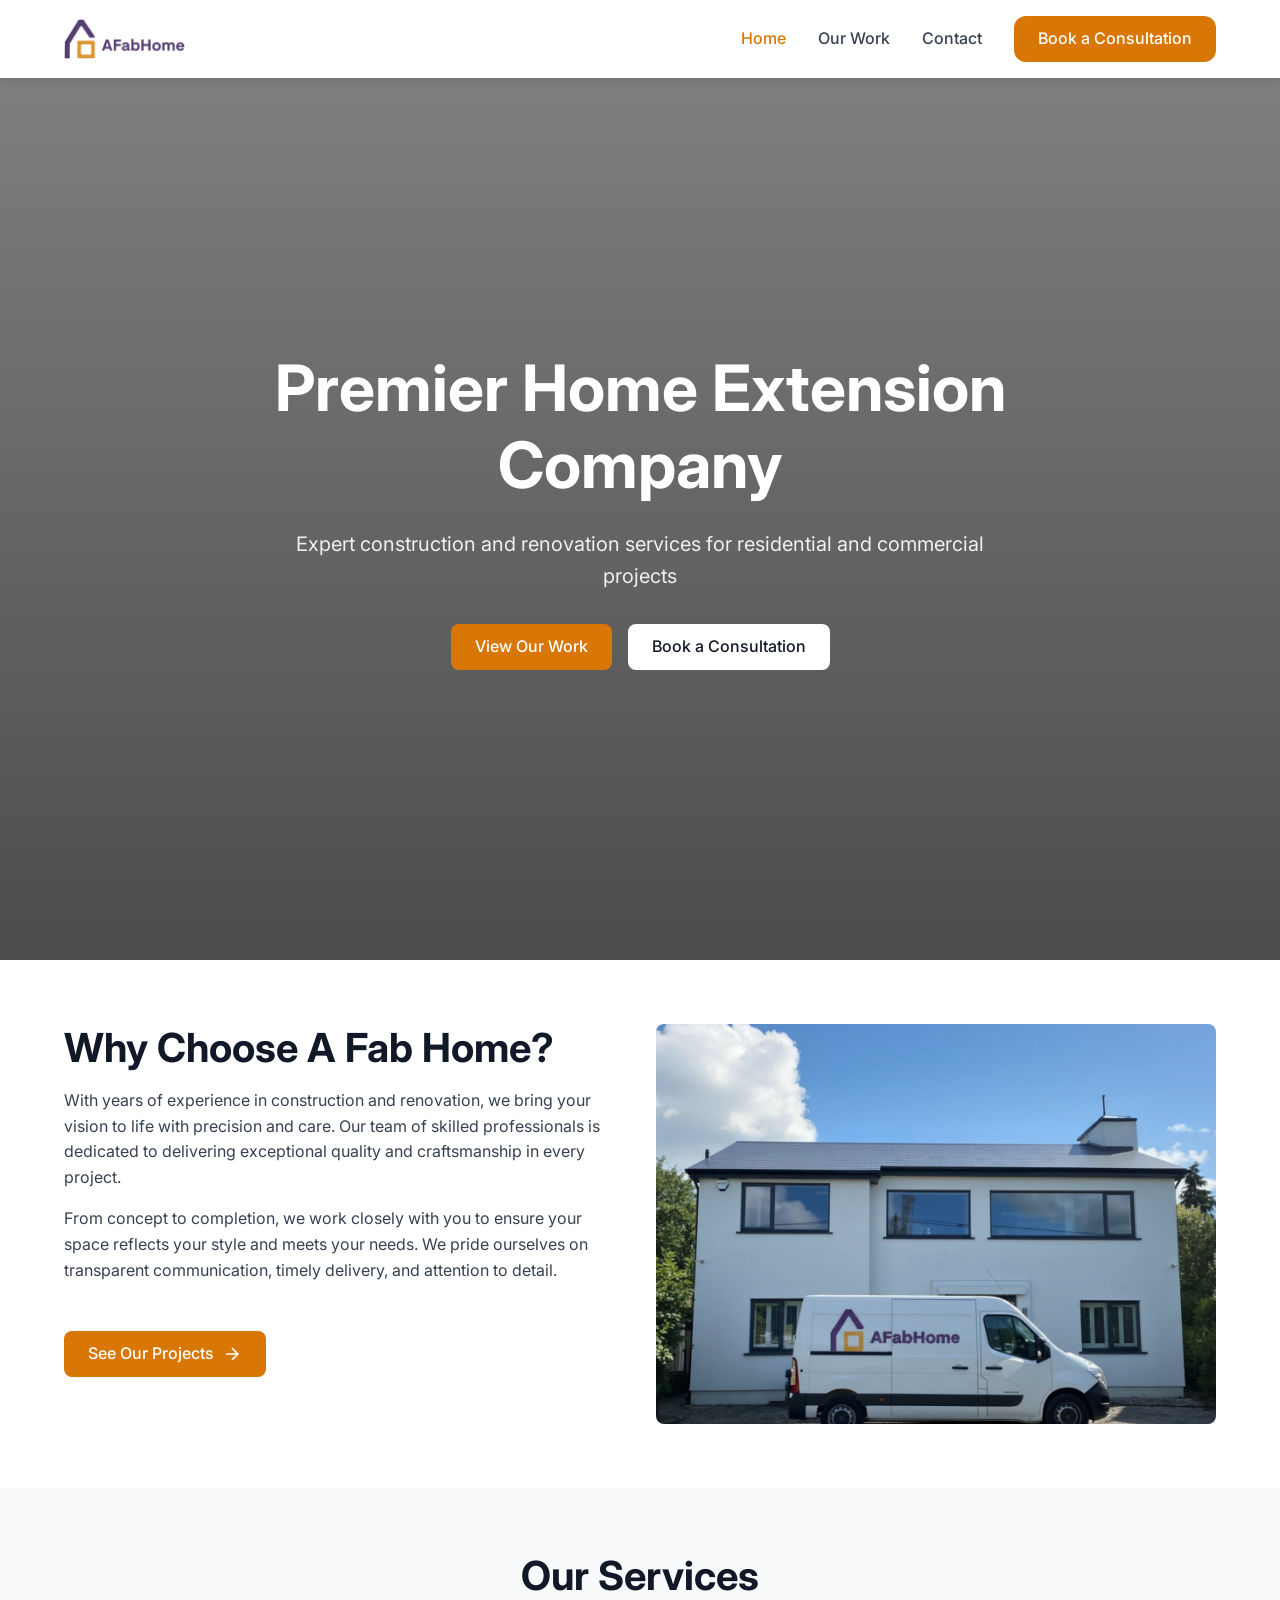
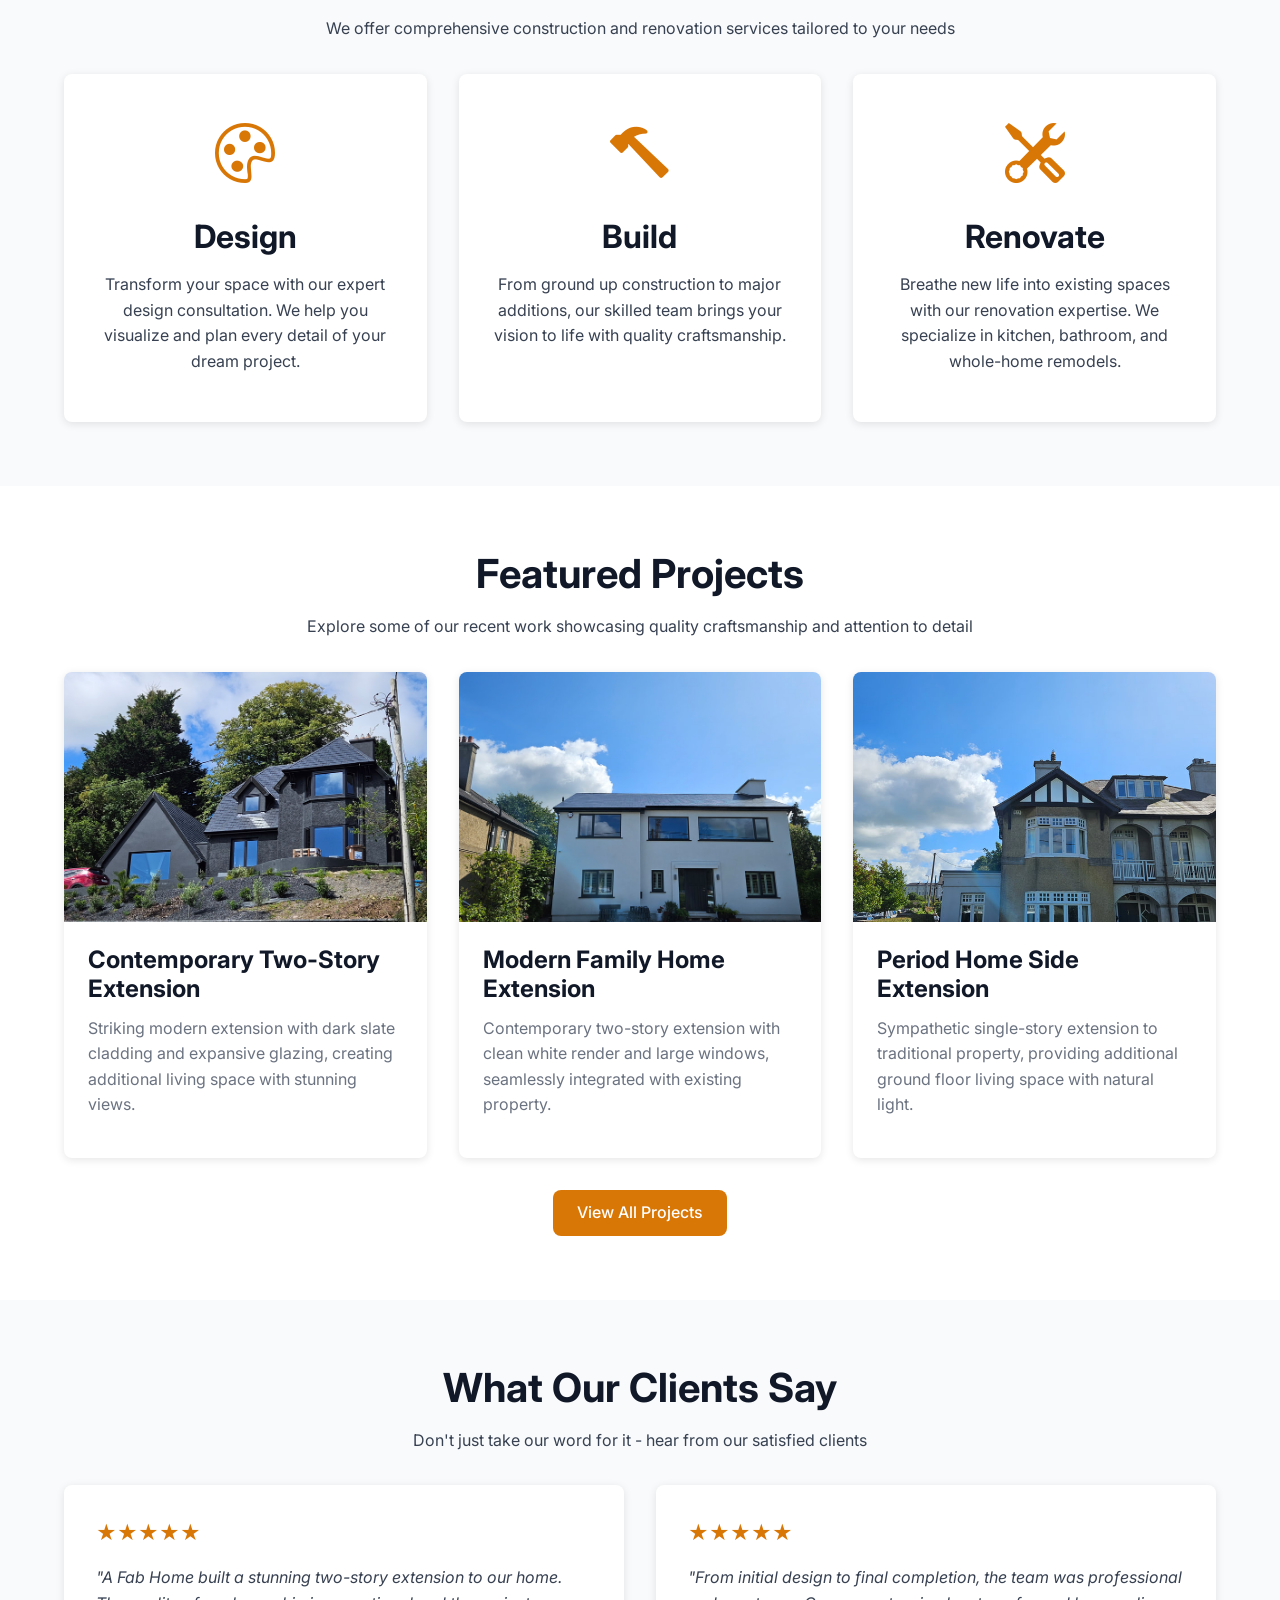
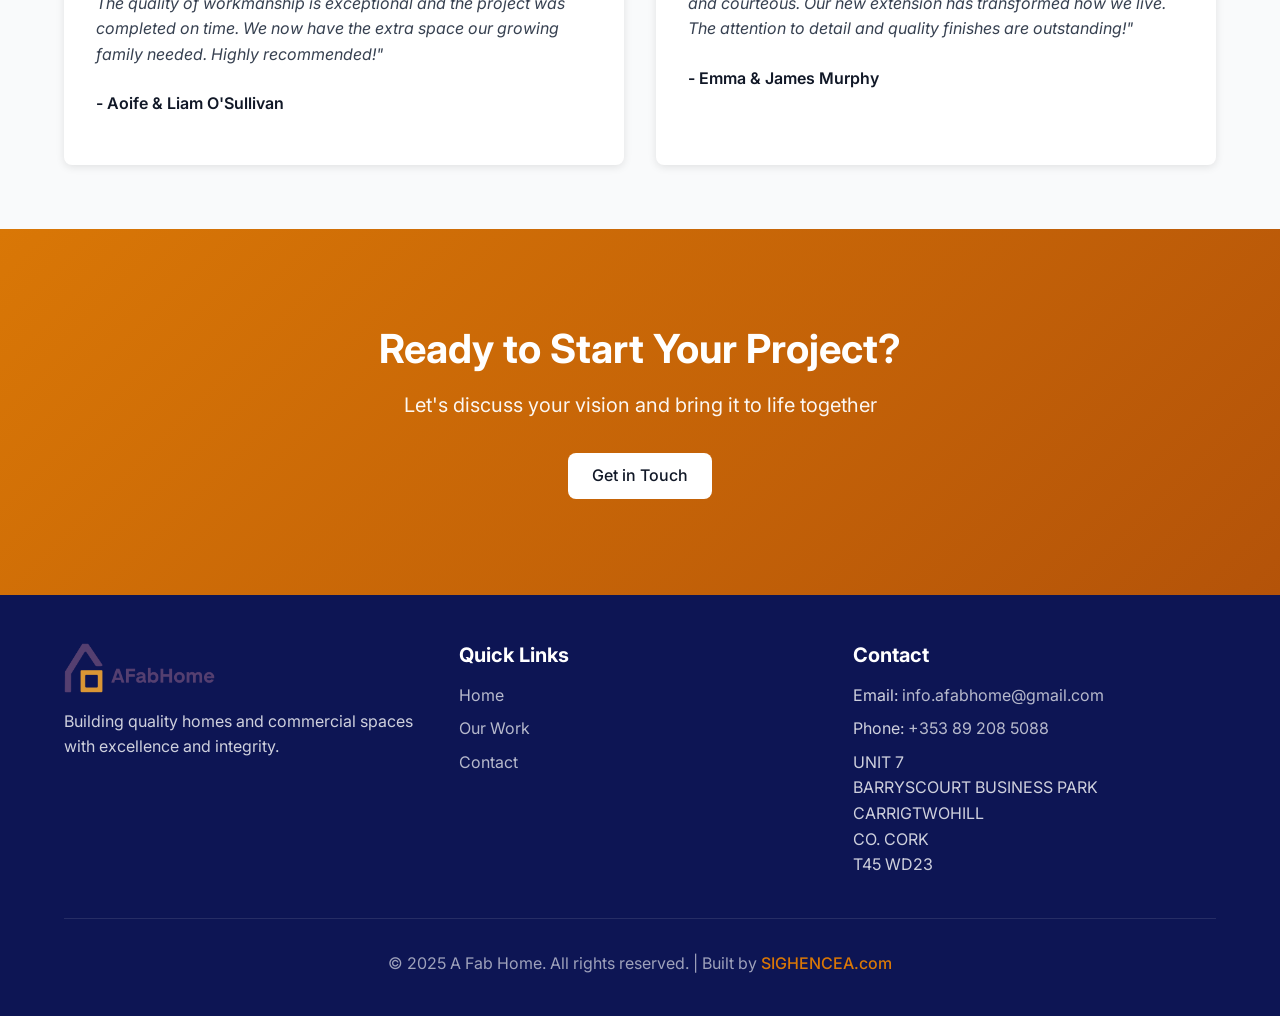
<file: index.html>
<!DOCTYPE html>
<html lang="en">
<head>
  <meta charset="UTF-8">
  <meta name="viewport" content="width=device-width, initial-scale=1.0">
  <meta name="description" content="A Fab Home - Premier Home Extension Company">
  <title>A Fab Home - Home Extensions</title>
  <link rel="icon" type="image/png" href="./assets/logo/AFabHome_Logo_Icon_Colour.png">
  <link rel="apple-touch-icon" href="./assets/logo/AFabHome_Logo_Icon_Colour.png">
  <link rel="stylesheet" href="https://cdn.jsdelivr.net/npm/bootstrap-icons@1.11.3/font/bootstrap-icons.min.css">
  <link rel="stylesheet" href="./css/style.css">
</head>
<body>
  <!-- Navigation -->
  <nav class="navbar">
    <div class="nav-container">
      <a href="./index.html" class="nav-logo">
        <img src="./assets/logo/AFabHome_Logo_Colour.png" alt="A Fab Home">
      </a>
      <button class="nav-toggle" id="navToggle">&#9776;</button>
      <ul class="nav-menu" id="navMenu">
        <li><a href="./index.html" class="active">Home</a></li>
        <li><a href="./our-work.html">Our Work</a></li>
        <li><a href="./contact.html">Contact</a></li>
        <li><a href="./contact.html" class="btn btn-primary">Book a Consultation</a></li>
      </ul>
    </div>
  </nav>

  <!-- Hero Section -->
  <section class="hero" style="background-image: url('https://images.unsplash.com/photo-1600585154340-be6161a56a0c?w=1920&h=1080&fit=crop');">
    <div class="hero-content">
      <h1>Premier Home Extension Company</h1>
      <p>Expert construction and renovation services for residential and commercial projects</p>
      <div class="hero-buttons">
        <a href="./our-work.html" class="btn btn-primary">View Our Work</a>
        <a href="./contact.html" class="btn btn-white">Book a Consultation</a>
      </div>
    </div>
  </section>

  <!-- About Section -->
  <section class="section">
    <div class="container">
      <div class="grid grid-2">
        <div>
          <h2>Why Choose A Fab Home?</h2>
          <p>With years of experience in construction and renovation, we bring your
          vision to life with precision and care. Our team of skilled professionals is
          dedicated to delivering exceptional quality and craftsmanship in every project.</p>
          <p>From concept to completion, we work closely with you to ensure your space
          reflects your style and meets your needs. We pride ourselves on transparent
          communication, timely delivery, and attention to detail.</p>
          <a href="./our-work.html" class="btn btn-primary mt-2">
            See Our Projects
            <svg width="20" height="20" viewBox="0 0 24 24" fill="none"
              stroke="currentColor" stroke-width="2">
              <path d="M5 12h14M12 5l7 7-7 7"/>
            </svg>
          </a>
        </div>
        <div>
          <img src="./assets/images/A-Fab-Home-Van-Square.png"
            alt="A Fab Home company van"
            style="border-radius: 8px; width: 100%; height: 400px; object-fit: cover;">
        </div>
      </div>
    </div>
  </section>

  <!-- Services Section -->
  <section class="section section-light">
    <div class="container">
      <h2 class="text-center">Our Services</h2>
      <p class="text-center mb-2" style="max-width: 700px; margin-left: auto; margin-right: auto;">
        We offer comprehensive construction and renovation services tailored to your needs
      </p>
      <div class="grid grid-3">
        <div class="card service-card">
          <i class="bi bi-palette service-icon"></i>
          <h3>Design</h3>
          <p>Transform your space with our expert design consultation. We help you visualize
          and plan every detail of your dream project.</p>
        </div>
        <div class="card service-card">
          <i class="bi bi-hammer service-icon"></i>
          <h3>Build</h3>
          <p>From ground up construction to major additions, our skilled team brings your
          vision to life with quality craftsmanship.</p>
        </div>
        <div class="card service-card">
          <i class="bi bi-tools service-icon"></i>
          <h3>Renovate</h3>
          <p>Breathe new life into existing spaces with our renovation expertise. We
          specialize in kitchen, bathroom, and whole-home remodels.</p>
        </div>
      </div>
    </div>
  </section>

  <!-- Featured Projects Section -->
  <section class="section">
    <div class="container">
      <h2 class="text-center">Featured Projects</h2>
      <p class="text-center mb-2" style="max-width: 700px; margin-left: auto; margin-right: auto;">
        Explore some of our recent work showcasing quality craftsmanship and attention to detail
      </p>
      <div class="grid grid-3">
        <div class="card">
          <img src="./assets/images/20230806-152343_orig.jpg"
            alt="Contemporary Two-Story Extension" class="card-img">
          <div class="card-content">
            <h3 class="card-title">Contemporary Two-Story Extension</h3>
            <p class="card-text">Striking modern extension with dark slate cladding and
            expansive glazing, creating additional living space with stunning views.</p>
          </div>
        </div>
        <div class="card">
          <img src="./assets/images/20230806-161308_orig.jpg"
            alt="Modern Family Home Extension" class="card-img">
          <div class="card-content">
            <h3 class="card-title">Modern Family Home Extension</h3>
            <p class="card-text">Contemporary two-story extension with clean white render
            and large windows, seamlessly integrated with existing property.</p>
          </div>
        </div>
        <div class="card">
          <img src="./assets/images/20230806-161231_orig.jpg"
            alt="Period Home Side Extension" class="card-img">
          <div class="card-content">
            <h3 class="card-title">Period Home Side Extension</h3>
            <p class="card-text">Sympathetic single-story extension to traditional property,
            providing additional ground floor living space with natural light.</p>
          </div>
        </div>
      </div>
      <div class="text-center mt-2">
        <a href="./our-work.html" class="btn btn-primary">View All Projects</a>
      </div>
    </div>
  </section>

  <!-- Testimonials Section -->
  <section class="section section-light">
    <div class="container">
      <h2 class="text-center">What Our Clients Say</h2>
      <p class="text-center mb-2" style="max-width: 700px; margin-left: auto; margin-right: auto;">
        Don't just take our word for it - hear from our satisfied clients
      </p>
      <div class="grid grid-2">
        <div class="testimonial-card">
          <div class="testimonial-stars">★★★★★</div>
          <p class="testimonial-text">"A Fab Home built a stunning two-story extension to our
          home. The quality of workmanship is exceptional and the project was completed on
          time. We now have the extra space our growing family needed. Highly recommended!"</p>
          <p class="testimonial-author">- Aoife & Liam O'Sullivan</p>
        </div>
        <div class="testimonial-card">
          <div class="testimonial-stars">★★★★★</div>
          <p class="testimonial-text">"From initial design to final completion, the team was
          professional and courteous. Our new extension has transformed how we live. The
          attention to detail and quality finishes are outstanding!"</p>
          <p class="testimonial-author">- Emma & James Murphy</p>
        </div>
      </div>
    </div>
  </section>

  <!-- CTA Section -->
  <section class="cta-section">
    <div class="container">
      <h2>Ready to Start Your Project?</h2>
      <p>Let's discuss your vision and bring it to life together</p>
      <a href="./contact.html" class="btn btn-white">Get in Touch</a>
    </div>
  </section>

  <!-- Footer -->
  <footer class="footer">
    <div class="container">
      <div class="footer-content">
        <div class="footer-section">
          <div class="footer-logo">
            <img src="./assets/logo/AFabHome_Logo_Colour.png" alt="A Fab Home">
          </div>
          <p>Building quality homes and commercial spaces with excellence and integrity.</p>
        </div>
        <div class="footer-section">
          <h3>Quick Links</h3>
          <ul>
            <li><a href="./index.html">Home</a></li>
            <li><a href="./our-work.html">Our Work</a></li>
            <li><a href="./contact.html">Contact</a></li>
          </ul>
        </div>
        <div class="footer-section">
          <h3>Contact</h3>
          <ul>
            <li>Email: <a href="mailto:info.afabhome@gmail.com">info.afabhome@gmail.com</a></li>
            <li>Phone: <a href="tel:+353892085088">+353 89 208 5088</a></li>
            <li>UNIT 7<br>BARRYSCOURT BUSINESS PARK<br>CARRIGTWOHILL<br>CO. CORK<br>T45 WD23</li>
          </ul>
        </div>
      </div>
      <div class="footer-bottom">
        <p>&copy; 2025 A Fab Home. All rights reserved. | Built by <a href="https://www.sighencea.com" target="_blank" rel="noopener noreferrer">SIGHENCEA.com</a></p>
      </div>
    </div>
  </footer>

  <!-- JavaScript -->
  <script>
    // Mobile Navigation Toggle
    const navToggle = document.getElementById('navToggle');
    const navMenu = document.getElementById('navMenu');

    navToggle.addEventListener('click', () => {
      navMenu.classList.toggle('active');
    });

    // Close mobile menu when clicking a link
    const navLinks = navMenu.querySelectorAll('a');
    navLinks.forEach(link => {
      link.addEventListener('click', () => {
        navMenu.classList.remove('active');
      });
    });

    // Smooth scroll for anchor links
    document.querySelectorAll('a[href^="#"]').forEach(anchor => {
      anchor.addEventListener('click', function (e) {
        e.preventDefault();
        const target = document.querySelector(this.getAttribute('href'));
        if (target) {
          target.scrollIntoView({ behavior: 'smooth' });
        }
      });
    });
  </script>
</body>
</html>
</file>
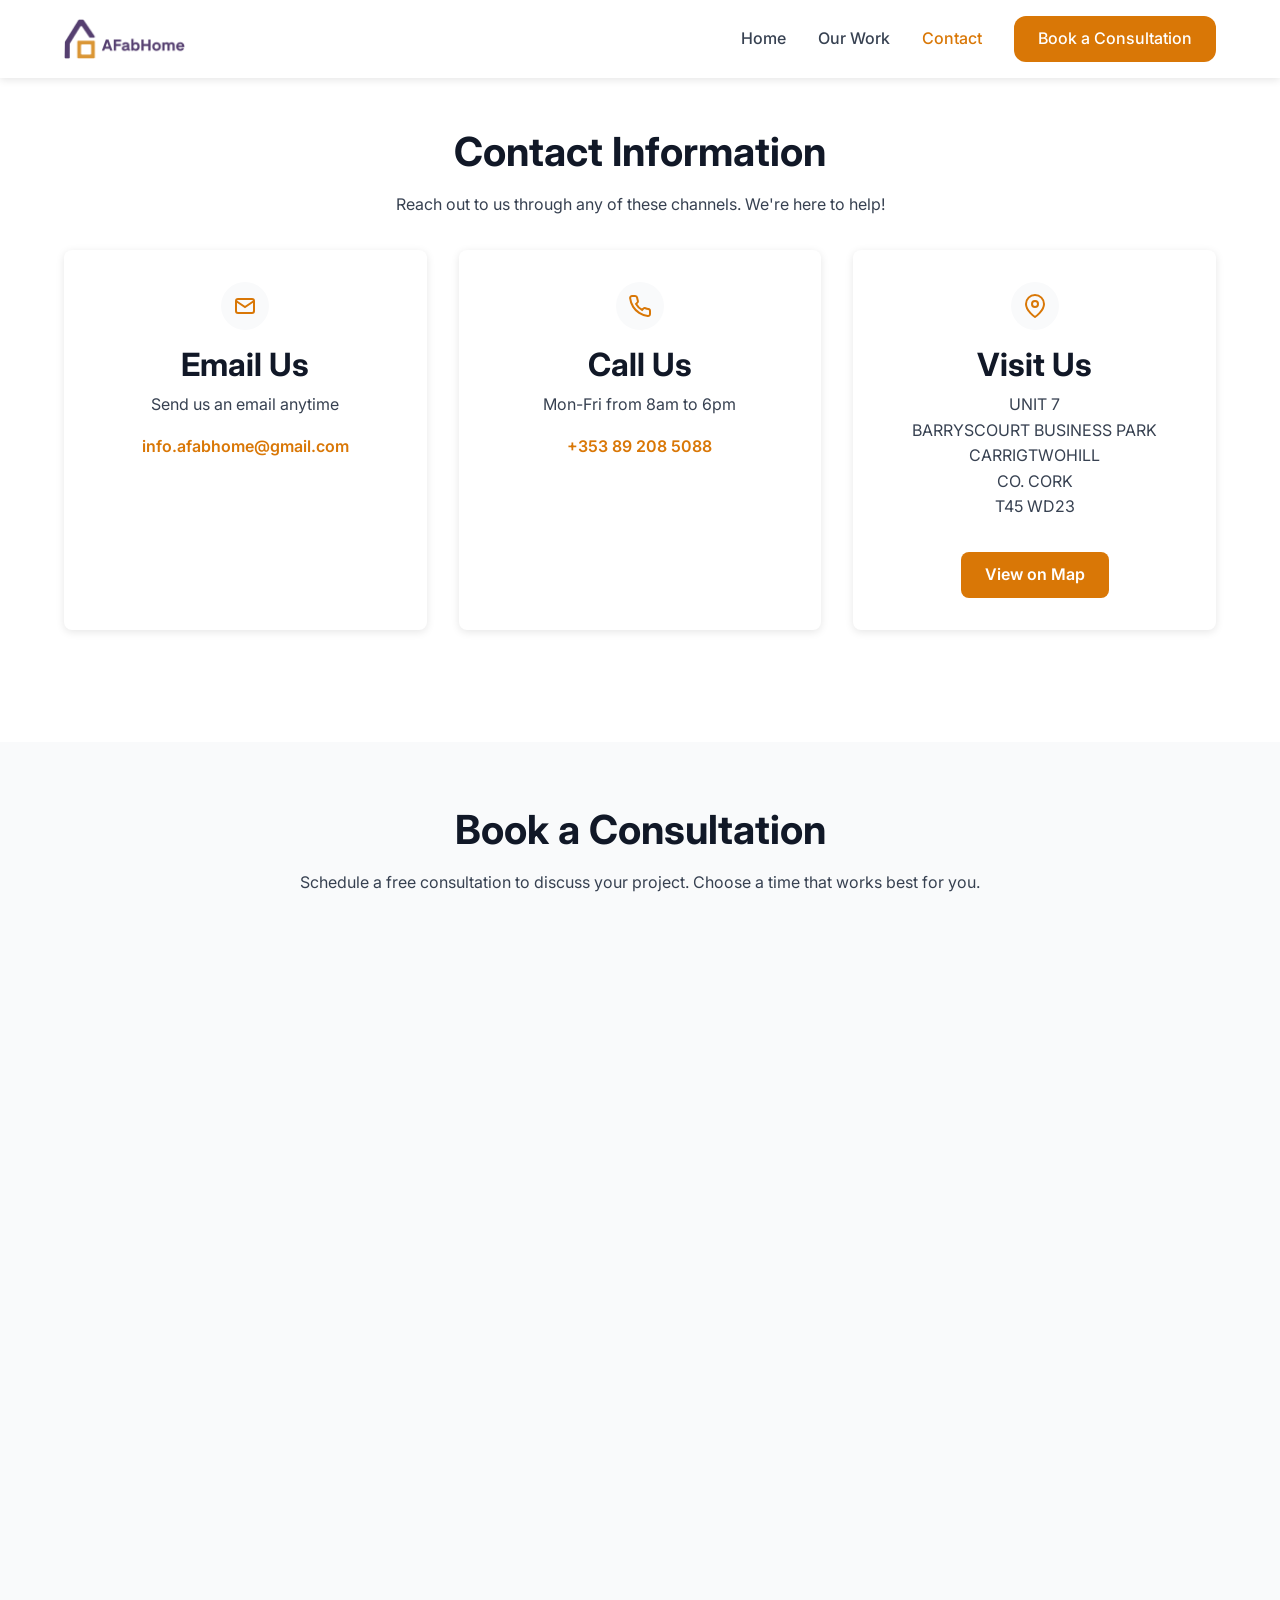
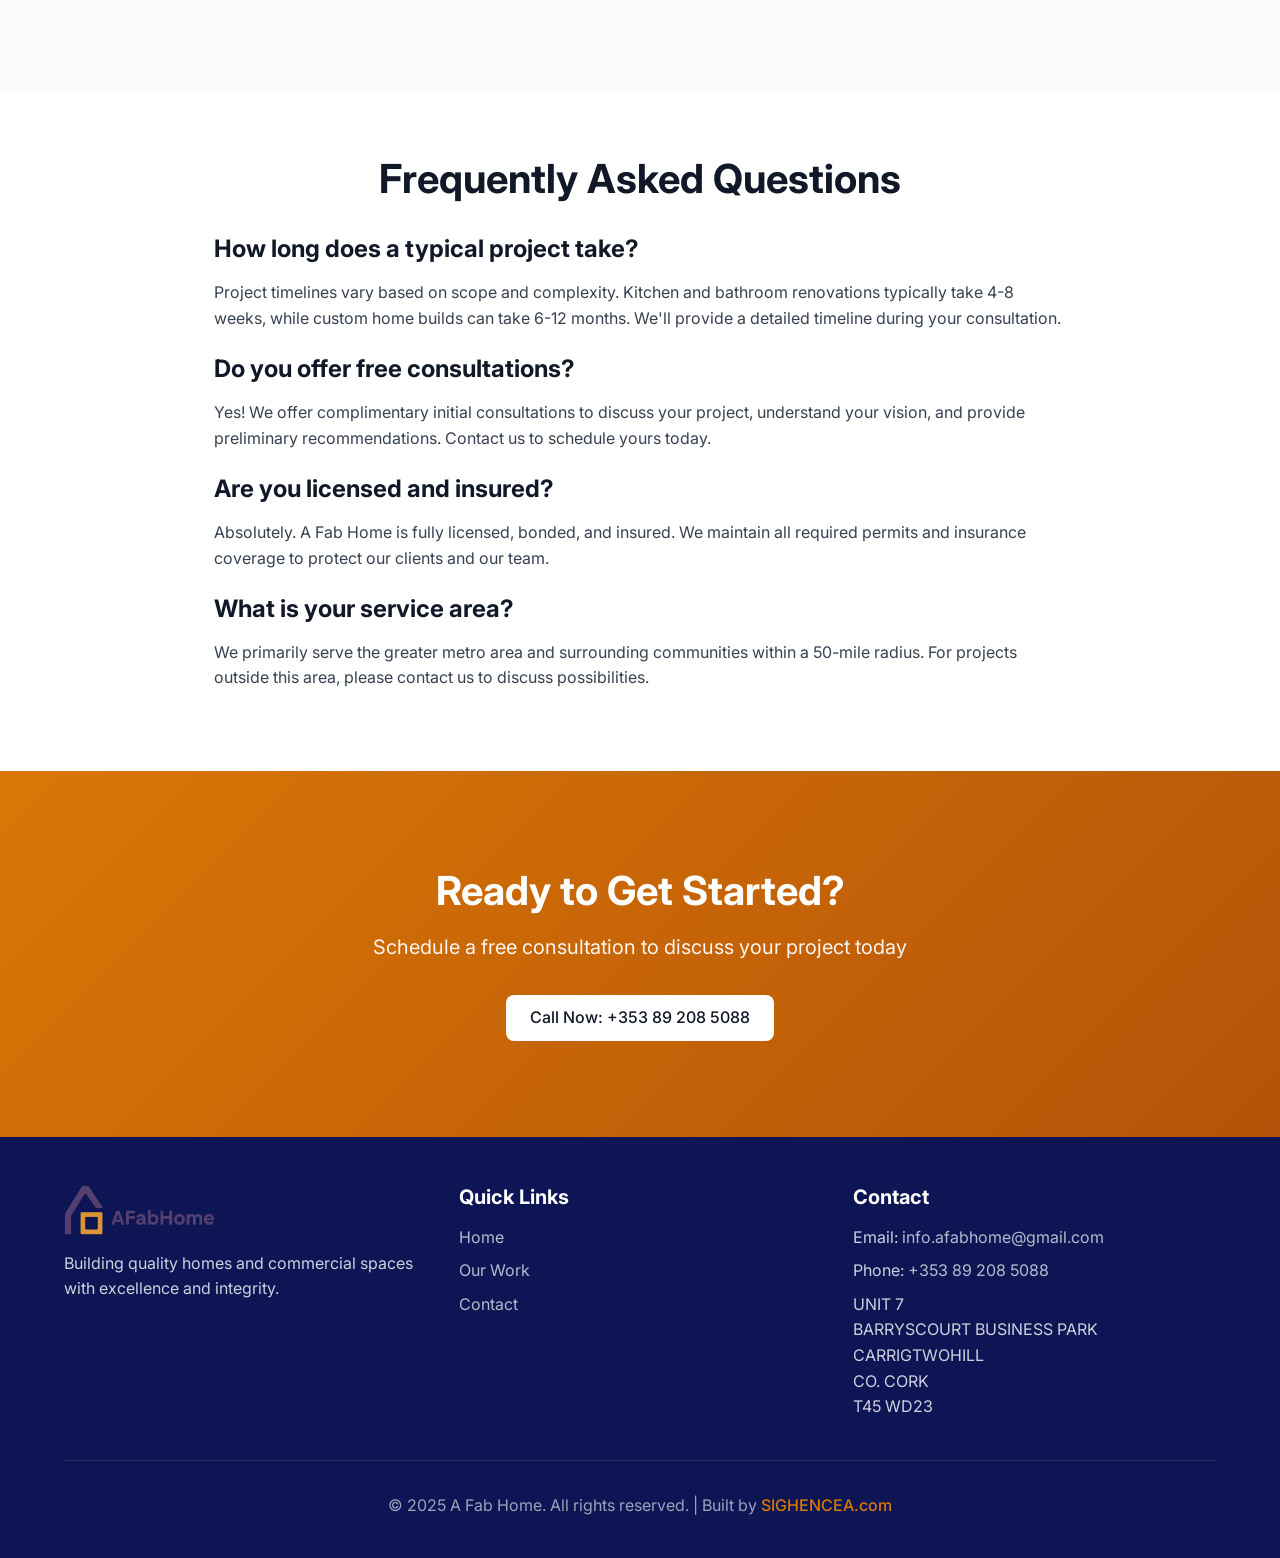
<file: contact.html>
<!DOCTYPE html>
<html lang="en">
<head>
  <meta charset="UTF-8">
  <meta name="viewport" content="width=device-width, initial-scale=1.0">
  <meta name="description" content="A Fab Home - Contact Us">
  <title>A Fab Home - Contact</title>
  <link rel="icon" type="image/png" href="./assets/logo/AFabHome_Logo_Icon_Colour.png">
  <link rel="apple-touch-icon" href="./assets/logo/AFabHome_Logo_Icon_Colour.png">
  <link rel="stylesheet" href="./css/style.css">
</head>
<body>
  <!-- Navigation -->
  <nav class="navbar">
    <div class="nav-container">
      <a href="./index.html" class="nav-logo">
        <img src="./assets/logo/AFabHome_Logo_Colour.png" alt="A Fab Home">
      </a>
      <button class="nav-toggle" id="navToggle">&#9776;</button>
      <ul class="nav-menu" id="navMenu">
        <li><a href="./index.html">Home</a></li>
        <li><a href="./our-work.html">Our Work</a></li>
        <li><a href="./contact.html" class="active">Contact</a></li>
        <li><a href="./contact.html" class="btn btn-primary">Book a Consultation</a></li>
      </ul>
    </div>
  </nav>

  <!-- Contact Info Cards Section -->
  <section class="section" style="padding-top: 8rem;">
    <div class="container">
      <h2 class="text-center">Contact Information</h2>
      <p class="text-center mb-2" style="max-width: 700px; margin-left: auto; margin-right: auto;">
        Reach out to us through any of these channels. We're here to help!
      </p>

      <div class="contact-cards">
        <!-- Email Card -->
        <div class="contact-card">
          <div class="contact-icon">
            <svg viewBox="0 0 24 24" fill="none" stroke="currentColor" stroke-width="2">
              <rect x="3" y="5" width="18" height="14" rx="2"></rect>
              <path d="M3 7l9 6 9-6"></path>
            </svg>
          </div>
          <h3>Email Us</h3>
          <p>Send us an email anytime</p>
          <a href="mailto:info.afabhome@gmail.com">info.afabhome@gmail.com</a>
        </div>

        <!-- Phone Card -->
        <div class="contact-card">
          <div class="contact-icon">
            <svg viewBox="0 0 24 24" fill="none" stroke="currentColor" stroke-width="2">
              <path d="M22 16.92v3a2 2 0 0 1-2.18 2 19.79 19.79 0 0 1-8.63-3.07 19.5 19.5 0 0 1-6-6 19.79 19.79 0 0 1-3.07-8.67A2 2 0 0 1 4.11 2h3a2 2 0 0 1 2 1.72 12.84 12.84 0 0 0 .7 2.81 2 2 0 0 1-.45 2.11L8.09 9.91a16 16 0 0 0 6 6l1.27-1.27a2 2 0 0 1 2.11-.45 12.84 12.84 0 0 0 2.81.7A2 2 0 0 1 22 16.92z"></path>
            </svg>
          </div>
          <h3>Call Us</h3>
          <p>Mon-Fri from 8am to 6pm</p>
          <a href="tel:+353892085088">+353 89 208 5088</a>
        </div>

        <!-- Address Card -->
        <div class="contact-card">
          <div class="contact-icon">
            <svg viewBox="0 0 24 24" fill="none" stroke="currentColor" stroke-width="2">
              <path d="M21 10c0 7-9 13-9 13s-9-6-9-13a9 9 0 0 1 18 0z"></path>
              <circle cx="12" cy="10" r="3"></circle>
            </svg>
          </div>
          <h3>Visit Us</h3>
          <p>UNIT 7<br>BARRYSCOURT BUSINESS PARK<br>CARRIGTWOHILL<br>CO. CORK<br>T45 WD23</p>
          <a href="https://www.google.com/maps/place/Barryscourt,+Co.+Cork,+T45+WD23/@51.9081231,-8.2585612,907m/data=!3m1!1e3!4m6!3m5!1s0x48449d4ec0b7297d:0x2fb6e061d0463370!8m2!3d51.9084392!4d-8.2566729!16s%2Fg%2F11c5t4nt6f?entry=ttu&g_ep=EgoyMDI1MTAxNC4wIKXMDSoASAFQAw%3D%3D" target="_blank" rel="noopener noreferrer"
            class="btn btn-primary mt-1" style="display: inline-flex; color: white;">
            View on Map
          </a>
        </div>
      </div>
    </div>
  </section>

  <!-- Calendly Section -->
  <section class="section section-light">
    <div class="container">
      <h2 class="text-center">Book a Consultation</h2>
      <p class="text-center mb-2" style="max-width: 700px; margin-left: auto; margin-right: auto;">
        Schedule a free consultation to discuss your project. Choose a time that works best for you.
      </p>

      <!-- Calendly inline widget begin -->
      <div class="calendly-inline-widget" data-url="https://calendly.com/radu-sighencea/30min" style="min-width:320px;height:700px;width:100%;"></div>
      <script type="text/javascript" src="https://assets.calendly.com/assets/external/widget.js" async></script>
      <!-- Calendly inline widget end -->
    </div>
  </section>

  <!-- FAQ Section -->
  <section class="section">
    <div class="container" style="max-width: 900px;">
      <h2 class="text-center">Frequently Asked Questions</h2>

      <div style="margin-top: 2rem;">
        <h4>How long does a typical project take?</h4>
        <p>Project timelines vary based on scope and complexity. Kitchen and bathroom
        renovations typically take 4-8 weeks, while custom home builds can take 6-12
        months. We'll provide a detailed timeline during your consultation.</p>
      </div>

      <div style="margin-top: 1.5rem;">
        <h4>Do you offer free consultations?</h4>
        <p>Yes! We offer complimentary initial consultations to discuss your project,
        understand your vision, and provide preliminary recommendations. Contact us to
        schedule yours today.</p>
      </div>

      <div style="margin-top: 1.5rem;">
        <h4>Are you licensed and insured?</h4>
        <p>Absolutely. A Fab Home is fully licensed, bonded, and insured.
        We maintain all required permits and insurance coverage to protect our clients
        and our team.</p>
      </div>

      <div style="margin-top: 1.5rem;">
        <h4>What is your service area?</h4>
        <p>We primarily serve the greater metro area and surrounding communities within
        a 50-mile radius. For projects outside this area, please contact us to discuss
        possibilities.</p>
      </div>
    </div>
  </section>

  <!-- CTA Section -->
  <section class="cta-section">
    <div class="container">
      <h2>Ready to Get Started?</h2>
      <p>Schedule a free consultation to discuss your project today</p>
      <a href="tel:+353892085088" class="btn btn-white">Call Now: +353 89 208 5088</a>
    </div>
  </section>

  <!-- Footer -->
  <footer class="footer">
    <div class="container">
      <div class="footer-content">
        <div class="footer-section">
          <div class="footer-logo">
            <img src="./assets/logo/AFabHome_Logo_Colour.png" alt="A Fab Home">
          </div>
          <p>Building quality homes and commercial spaces with excellence and integrity.</p>
        </div>
        <div class="footer-section">
          <h3>Quick Links</h3>
          <ul>
            <li><a href="./index.html">Home</a></li>
            <li><a href="./our-work.html">Our Work</a></li>
            <li><a href="./contact.html">Contact</a></li>
          </ul>
        </div>
        <div class="footer-section">
          <h3>Contact</h3>
          <ul>
            <li>Email: <a href="mailto:info.afabhome@gmail.com">info.afabhome@gmail.com</a></li>
            <li>Phone: <a href="tel:+353892085088">+353 89 208 5088</a></li>
            <li>UNIT 7<br>BARRYSCOURT BUSINESS PARK<br>CARRIGTWOHILL<br>CO. CORK<br>T45 WD23</li>
          </ul>
        </div>
      </div>
      <div class="footer-bottom">
        <p>&copy; 2025 A Fab Home. All rights reserved. | Built by <a href="https://www.sighencea.com" target="_blank" rel="noopener noreferrer">SIGHENCEA.com</a></p>
      </div>
    </div>
  </footer>

  <!-- JavaScript -->
  <script>
    // Mobile Navigation Toggle
    const navToggle = document.getElementById('navToggle');
    const navMenu = document.getElementById('navMenu');

    navToggle.addEventListener('click', () => {
      navMenu.classList.toggle('active');
    });

    // Close mobile menu when clicking a link
    const navLinks = navMenu.querySelectorAll('a');
    navLinks.forEach(link => {
      link.addEventListener('click', () => {
        navMenu.classList.remove('active');
      });
    });
  </script>
</body>
</html>
</file>
<file: css/style.css>
/* =================================
   A Fab Home Construction - Main Stylesheet
   ================================= */

/* Import Google Fonts */
@import url('https://fonts.googleapis.com/css2?family=Inter:wght@400;500;600;700;800;900&display=swap');

/* CSS Variables for Color Scheme */
:root {
  --primary-color: #d97706;
  --primary-dark: #b45309;
  --secondary-color: #64748b;
  --accent-color: #d97706;
  --text-dark: #111827;
  --text-light: #6b7280;
  --text-medium: #374151;
  --bg-light: #f9fafb;
  --bg-white: #ffffff;
  --bg-dark: #111827;
  --border-color: #e5e7eb;
  --spacing-xs: 0.5rem;
  --spacing-sm: 1rem;
  --spacing-md: 2rem;
  --spacing-lg: 4rem;
  --spacing-xl: 6rem;
  --max-width: 1200px;
  --border-radius: 8px;
  --transition: 0.3s ease;
}

/* Reset & Base Styles */
* {
  margin: 0;
  padding: 0;
  box-sizing: border-box;
}

html {
  scroll-behavior: smooth;
}

body {
  font-family: 'Inter', -apple-system, BlinkMacSystemFont, 'Segoe UI', 'Roboto',
    'Helvetica Neue', Arial, sans-serif;
  font-size: 16px;
  line-height: 1.6;
  color: var(--text-medium);
  background-color: var(--bg-white);
}

h1, h2, h3, h4, h5, h6 {
  font-family: 'Inter', -apple-system, BlinkMacSystemFont, sans-serif;
  color: var(--text-dark);
  line-height: 1.2;
  font-weight: 700;
  margin-bottom: 1rem;
}

h1 { font-size: 3.5rem; }
h2 { font-size: 2.5rem; }
h3 { font-size: 2rem; }
h4 { font-size: 1.5rem; }
h5 { font-size: 1.25rem; }
h6 { font-size: 1rem; }

p { margin-bottom: 1rem; }

a {
  color: inherit;
  text-decoration: none;
  transition: var(--transition);
}

img {
  max-width: 100%;
  height: auto;
  display: block;
}

button {
  font-family: inherit;
  cursor: pointer;
  border: none;
  transition: var(--transition);
}

/* Container & Layout */
.container {
  max-width: var(--max-width);
  margin: 0 auto;
  padding: 0 1.5rem;
}

.section {
  padding: var(--spacing-lg) 0;
}

.section-light {
  background-color: var(--bg-light);
}

/* Navigation Bar */
.navbar {
  position: fixed;
  top: 0;
  left: 0;
  width: 100%;
  background-color: var(--bg-white);
  box-shadow: 0 2px 8px rgba(0, 0, 0, 0.1);
  z-index: 1000;
  transition: var(--transition);
}

.nav-container {
  max-width: var(--max-width);
  margin: 0 auto;
  padding: 1rem 1.5rem;
  display: flex;
  justify-content: space-between;
  align-items: center;
}

.nav-logo {
  display: flex;
  align-items: center;
  gap: 0.5rem;
  font-size: 1.5rem;
  font-weight: 700;
  color: var(--text-dark);
}

.nav-logo img {
  height: 40px;
  width: auto;
}

.nav-logo svg {
  width: 28px;
  height: 28px;
  color: var(--primary-color);
}

.nav-menu {
  display: flex;
  gap: 2rem;
  align-items: center;
  list-style: none;
}

.nav-menu a {
  color: var(--text-medium);
  font-weight: 500;
  padding: 0.5rem 0;
}

.nav-menu a:hover,
.nav-menu a.active {
  color: var(--primary-color);
}

.nav-menu .btn-primary {
  padding: 0.625rem 1.5rem;
  border-radius: 12px;
  font-size: 1rem;
  font-weight: 500;
  background-color: var(--primary-color);
  color: var(--bg-white);
}

.nav-menu .btn-primary:hover {
  background-color: var(--primary-dark);
}

.nav-toggle {
  display: none;
  background: none;
  border: none;
  font-size: 1.5rem;
  cursor: pointer;
  color: var(--text-dark);
}

/* Buttons */
.btn {
  display: inline-flex;
  align-items: center;
  gap: 0.5rem;
  padding: 0.625rem 1.5rem;
  font-size: 1rem;
  font-weight: 500;
  border-radius: 0.5rem;
  transition: var(--transition);
  cursor: pointer;
}

.btn-primary {
  background-color: var(--primary-color);
  color: var(--bg-white);
}

.btn-primary:hover {
  background-color: var(--primary-dark);
}

.btn-secondary {
  background-color: transparent;
  color: var(--text-dark);
  border: 2px solid var(--border-color);
}

.btn-secondary:hover {
  background-color: var(--bg-light);
  border-color: var(--text-dark);
}

.btn-white {
  background-color: var(--bg-white);
  color: var(--text-dark);
}

.btn-white:hover {
  background-color: var(--bg-light);
  transform: translateY(-2px);
}

/* Hero Section */
.hero {
  position: relative;
  height: 100vh;
  min-height: 600px;
  display: flex;
  align-items: center;
  justify-content: center;
  text-align: center;
  color: var(--bg-white);
  background-size: cover;
  background-position: center;
  background-repeat: no-repeat;
  margin-top: 60px;
}

.hero::before {
  content: '';
  position: absolute;
  top: 0;
  left: 0;
  width: 100%;
  height: 100%;
  background: linear-gradient(
    to bottom,
    rgba(0, 0, 0, 0.5),
    rgba(0, 0, 0, 0.7)
  );
  z-index: 1;
}

.hero-content {
  position: relative;
  z-index: 2;
  max-width: 800px;
  padding: 0 1.5rem;
}

.hero h1 {
  color: var(--bg-white);
  font-size: 4rem;
  margin-bottom: 1.5rem;
}

.hero p {
  font-size: 1.25rem;
  margin-bottom: 2rem;
  color: rgba(255, 255, 255, 0.9);
}

.hero-buttons {
  display: flex;
  gap: 1rem;
  justify-content: center;
  flex-wrap: wrap;
}

/* Grid Layouts */
.grid {
  display: grid;
  gap: 2rem;
}

.grid-2 {
  grid-template-columns: repeat(2, 1fr);
}

.grid-3 {
  grid-template-columns: repeat(3, 1fr);
}

.grid-4 {
  grid-template-columns: repeat(4, 1fr);
}

/* Cards */
.card {
  background-color: var(--bg-white);
  border-radius: var(--border-radius);
  overflow: hidden;
  box-shadow: 0 2px 8px rgba(0, 0, 0, 0.1);
  transition: var(--transition);
}

.card:hover {
  transform: translateY(-8px);
  box-shadow: 0 8px 24px rgba(0, 0, 0, 0.15);
}

.card-img {
  width: 100%;
  height: 250px;
  object-fit: cover;
}

.card-content {
  padding: 1.5rem;
}

.card-title {
  font-size: 1.5rem;
  margin-bottom: 0.75rem;
  color: var(--text-dark);
}

.card-text {
  color: var(--text-light);
  line-height: 1.6;
}

.card-badge {
  display: inline-block;
  padding: 0.25rem 0.75rem;
  background-color: var(--primary-color);
  color: var(--bg-white);
  font-size: 0.875rem;
  font-weight: 600;
  border-radius: 4px;
  margin-bottom: 0.5rem;
}

/* Service Cards */
.service-card {
  text-align: center;
  padding: 2rem;
}

.service-icon {
  display: block;
  font-size: 60px;
  margin: 0 auto 1rem;
  color: var(--primary-color);
  text-align: center;
}

/* Project Gallery */
.project-grid {
  display: grid;
  grid-template-columns: repeat(3, 1fr);
  gap: 2rem;
}

.project-card {
  position: relative;
  overflow: hidden;
  border-radius: var(--border-radius);
  cursor: pointer;
}

.project-card img {
  width: 100%;
  height: 300px;
  object-fit: cover;
  transition: var(--transition);
}

.project-card:hover img {
  transform: scale(1.1);
}

.project-overlay {
  position: absolute;
  bottom: 0;
  left: 0;
  width: 100%;
  padding: 1.5rem;
  background: linear-gradient(
    to top,
    rgba(0, 0, 0, 0.9),
    transparent
  );
  color: var(--bg-white);
  transform: translateY(100%);
  transition: var(--transition);
}

.project-card:hover .project-overlay {
  transform: translateY(0);
}

.project-overlay h3 {
  color: var(--bg-white);
  font-size: 1.5rem;
  margin-bottom: 0.5rem;
}

.project-overlay p {
  color: rgba(255, 255, 255, 0.9);
}

/* Filter Buttons */
.filter-buttons {
  display: flex;
  gap: 1rem;
  justify-content: center;
  flex-wrap: wrap;
  margin-bottom: 3rem;
}

.filter-btn {
  padding: 0.75rem 1.5rem;
  background-color: var(--bg-light);
  color: var(--text-medium);
  border: 2px solid transparent;
  border-radius: var(--border-radius);
  font-weight: 600;
  cursor: pointer;
  transition: var(--transition);
}

.filter-btn:hover,
.filter-btn.active {
  background-color: var(--primary-color);
  color: var(--bg-white);
  border-color: var(--primary-dark);
}

/* Modal/Lightbox */
.modal {
  display: none;
  position: fixed;
  top: 0;
  left: 0;
  width: 100%;
  height: 100%;
  background-color: rgba(0, 0, 0, 0.9);
  z-index: 2000;
  align-items: center;
  justify-content: center;
  padding: 2rem;
}

.modal.active {
  display: flex;
}

.modal-content {
  position: relative;
  max-width: 1200px;
  max-height: 90vh;
  background-color: var(--bg-white);
  border-radius: var(--border-radius);
  overflow: hidden;
}

.modal-content img {
  width: 100%;
  height: auto;
  display: block;
}

.modal-close {
  position: absolute;
  top: 1rem;
  right: 1rem;
  width: 40px;
  height: 40px;
  background-color: var(--bg-white);
  border-radius: 50%;
  display: flex;
  align-items: center;
  justify-content: center;
  cursor: pointer;
  font-size: 1.5rem;
  color: var(--text-dark);
  transition: var(--transition);
}

.modal-close:hover {
  background-color: var(--bg-light);
}

/* Contact Cards */
.contact-cards {
  display: grid;
  grid-template-columns: repeat(3, 1fr);
  gap: 2rem;
  margin-bottom: 3rem;
}

.contact-card {
  text-align: center;
  padding: 2rem;
  background-color: var(--bg-white);
  border-radius: var(--border-radius);
  box-shadow: 0 2px 8px rgba(0, 0, 0, 0.1);
}

.contact-icon {
  width: 48px;
  height: 48px;
  margin: 0 auto 1rem;
  padding: 12px;
  background-color: var(--bg-light);
  border-radius: 50%;
  color: var(--primary-color);
}

.contact-card h3 {
  margin-bottom: 0.5rem;
}

.contact-card a {
  color: var(--primary-color);
  font-weight: 600;
}

.contact-card a:hover {
  text-decoration: underline;
}

/* Form Styles */
.form-group {
  margin-bottom: 1.5rem;
}

.form-group label {
  display: block;
  margin-bottom: 0.5rem;
  font-weight: 600;
  color: var(--text-dark);
}

.form-control {
  width: 100%;
  padding: 0.875rem;
  font-size: 1rem;
  font-family: inherit;
  border: 2px solid var(--border-color);
  border-radius: var(--border-radius);
  transition: var(--transition);
}

.form-control:focus {
  outline: none;
  border-color: var(--primary-color);
  box-shadow: 0 0 0 3px rgba(245, 158, 11, 0.1);
}

textarea.form-control {
  min-height: 150px;
  resize: vertical;
}

/* CTA Section */
.cta-section {
  background: linear-gradient(
    135deg,
    var(--primary-color),
    var(--primary-dark)
  );
  color: var(--bg-white);
  text-align: center;
  padding: var(--spacing-xl) 0;
}

.cta-section h2 {
  color: var(--bg-white);
  margin-bottom: 1rem;
}

.cta-section p {
  font-size: 1.25rem;
  margin-bottom: 2rem;
  opacity: 0.95;
}

/* Footer */
.footer {
  background-color: #0d1554;
  color: rgba(255, 255, 255, 0.8);
  padding: 3rem 0 1.5rem;
}

.footer-content {
  display: grid;
  grid-template-columns: repeat(3, 1fr);
  gap: 2rem;
  margin-bottom: 2rem;
}

.footer-section h3 {
  color: var(--bg-white);
  font-size: 1.25rem;
  margin-bottom: 1rem;
}

.footer-section ul {
  list-style: none;
}

.footer-section ul li {
  margin-bottom: 0.5rem;
}

.footer-section a {
  color: rgba(255, 255, 255, 0.7);
  transition: var(--transition);
}

.footer-section a:hover {
  color: var(--primary-color);
}

.footer-logo {
  margin-bottom: 1rem;
}

.footer-logo img {
  height: 50px;
  width: auto;
}

.footer-bottom {
  padding-top: 2rem;
  border-top: 1px solid rgba(255, 255, 255, 0.1);
  text-align: center;
  color: rgba(255, 255, 255, 0.6);
}

.footer-bottom a {
  color: var(--primary-color);
  font-weight: 500;
  text-decoration: none;
}

.footer-bottom a:hover {
  text-decoration: underline;
}

/* Testimonials */
.testimonial-card {
  background-color: var(--bg-white);
  padding: 2rem;
  border-radius: var(--border-radius);
  box-shadow: 0 2px 8px rgba(0, 0, 0, 0.1);
}

.testimonial-stars {
  color: var(--primary-color);
  font-size: 1.25rem;
  margin-bottom: 1rem;
}

.testimonial-text {
  font-style: italic;
  margin-bottom: 1.5rem;
  color: var(--text-medium);
}

.testimonial-author {
  font-weight: 600;
  color: var(--text-dark);
}

/* Responsive Design */
@media (max-width: 1024px) {
  .grid-4 { grid-template-columns: repeat(2, 1fr); }
  .project-grid { grid-template-columns: repeat(2, 1fr); }
}

@media (max-width: 768px) {
  h1 { font-size: 2.5rem; }
  h2 { font-size: 2rem; }

  .hero { min-height: 500px; }
  .hero h1 { font-size: 2.5rem; }

  .nav-menu {
    position: absolute;
    top: 100%;
    left: 0;
    width: 100%;
    background-color: var(--bg-white);
    flex-direction: column;
    padding: 1rem 0;
    box-shadow: 0 4px 8px rgba(0, 0, 0, 0.1);
    display: none;
  }

  .nav-menu.active {
    display: flex;
  }

  .nav-toggle {
    display: block;
  }

  .grid-2,
  .grid-3,
  .grid-4,
  .project-grid,
  .footer-content,
  .contact-cards {
    grid-template-columns: 1fr;
  }

  .hero-buttons {
    flex-direction: column;
    align-items: center;
  }

  .btn {
    width: 100%;
    max-width: 300px;
    justify-content: center;
  }
}

@media (max-width: 480px) {
  .container { padding: 0 1rem; }
  .section { padding: var(--spacing-md) 0; }

  h1 { font-size: 2rem; }
  h2 { font-size: 1.75rem; }

  .hero h1 { font-size: 2rem; }
  .hero p { font-size: 1rem; }

  .card-content { padding: 1rem; }
}

/* Utility Classes */
.text-center { text-align: center; }
.mt-1 { margin-top: 1rem; }
.mt-2 { margin-top: 2rem; }
.mb-1 { margin-bottom: 1rem; }
.mb-2 { margin-bottom: 2rem; }
.hidden { display: none; }
</file>
